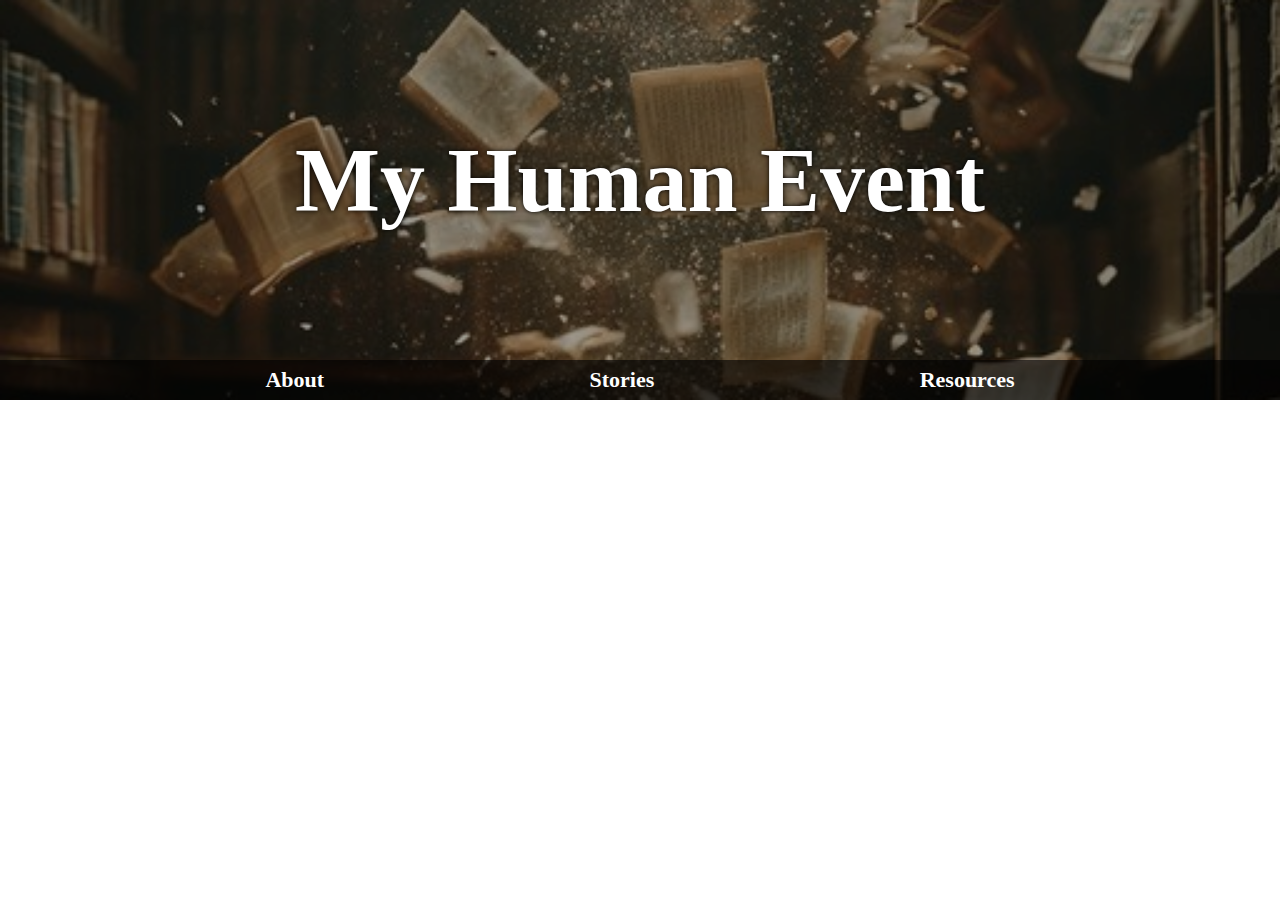
<file: index.html>
<!doctype html>
<html lang="en-us">
  <head>
  
  <!-- HTML setup stuff-->
	<link rel="stylesheet" href="styles.css" />
    <meta charset="utf-8" />
	<meta name="viewport" content="width=device-width, initial-scale=1.0">
	
    <title>Human Event Reflection</title>
	
  </head>
  
  <body>
	<header class="mainscreen" >
		<h1> My Human Event </h1>

		<nav class="header">
		<a href="./" target="_self">About</a>
		
		<a href="stories.html" target="_self">Stories</a>


		<a href="resources.html" target="_self">Resources</a>
		</nav>

	</header>
	
	

	
  </body>
  
  </html>
</file>
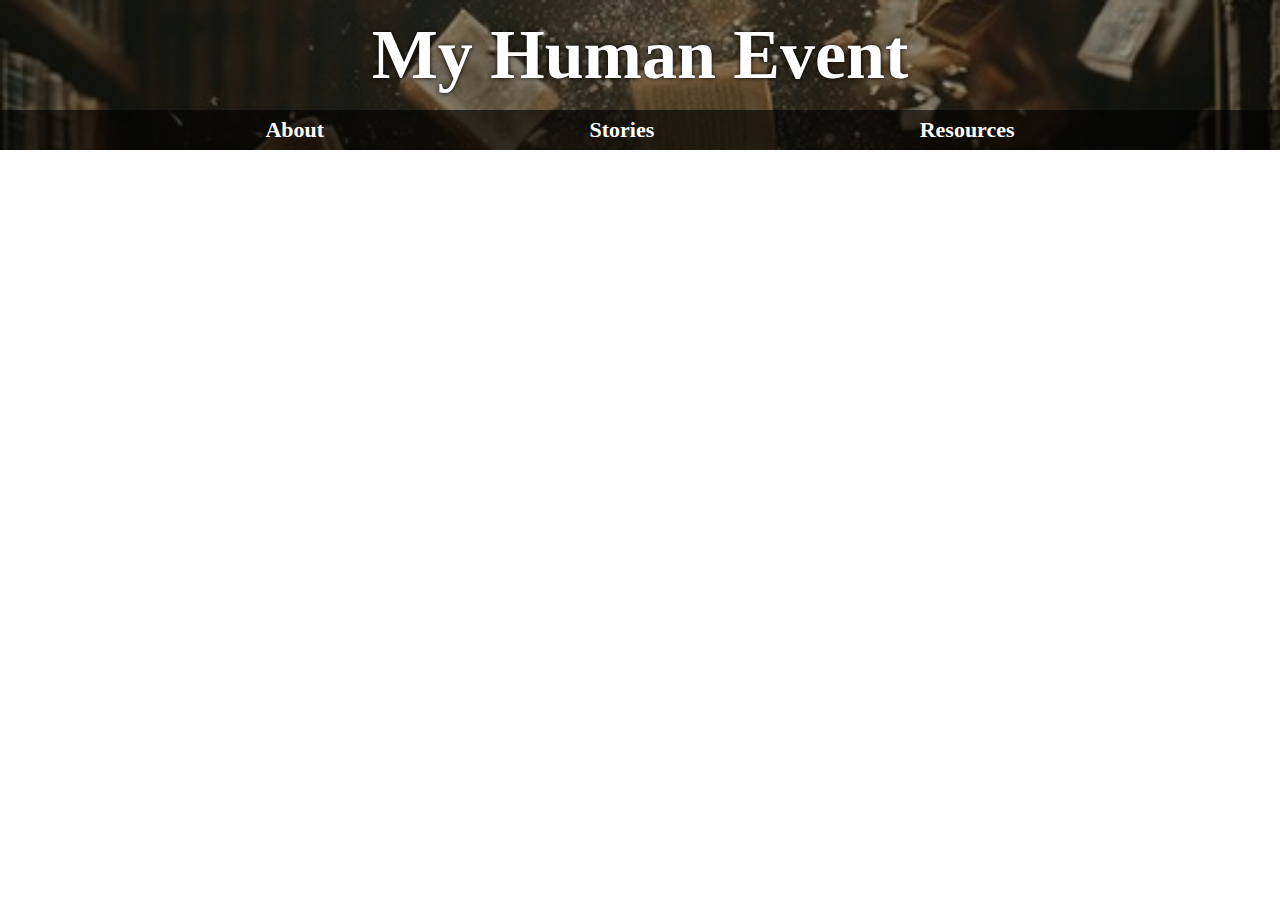
<file: resources.html>
<!doctype html>
<html lang="en-us">
  <head>
  
  <!-- HTML setup stuff-->
	<link rel="stylesheet" href="styles.css" />
    <meta charset="utf-8" />
	<meta name="viewport" content="width=device-width, initial-scale=1.0">

	<title>Human Event Reflection</title>
	
  </head>
  
  <body>
	<header class="subscreen" >
		<h1> My Human Event </h1>

		<nav class="header">
		<a href="./" target="_self">About</a>
		<a href="stories.html" target="_self">Stories</a>
		<a href="resources.html" target="_self">Resources</a>
		</nav>

	</header>
	
	

	
  </body>
  
  </html>
</file>
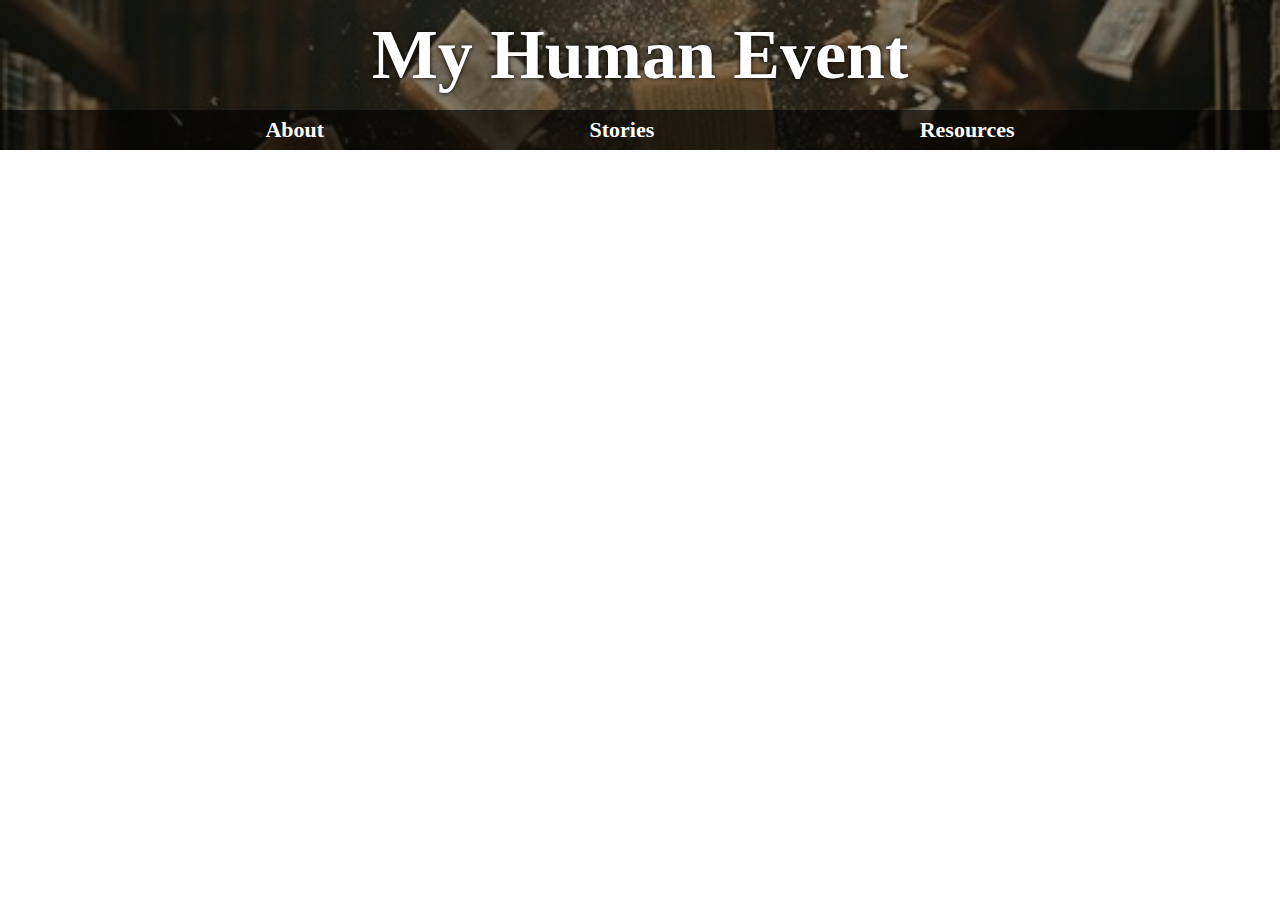
<file: stories.html>
<!doctype html>
<html lang="en-us">
  <head>
  
  <!-- HTML setup stuff-->
	<link rel="stylesheet" href="styles.css" />
    <meta charset="utf-8" />
	<meta name="viewport" content="width=device-width, initial-scale=1.0">

	<title>Human Event Reflection</title>
	
  </head>
  
  <body>
	<header class="subscreen" >
		<h1> My Human Event </h1>

		<nav class="header">
		<a href="./" target="_self">About</a>
		<a href="stories.html" target="_self" >Stories</a>
		<a href="resources.html" target="_self">Resources</a>
		</nav>

	</header>
	
	
	
  </body>
	
  
  </html>
</file>
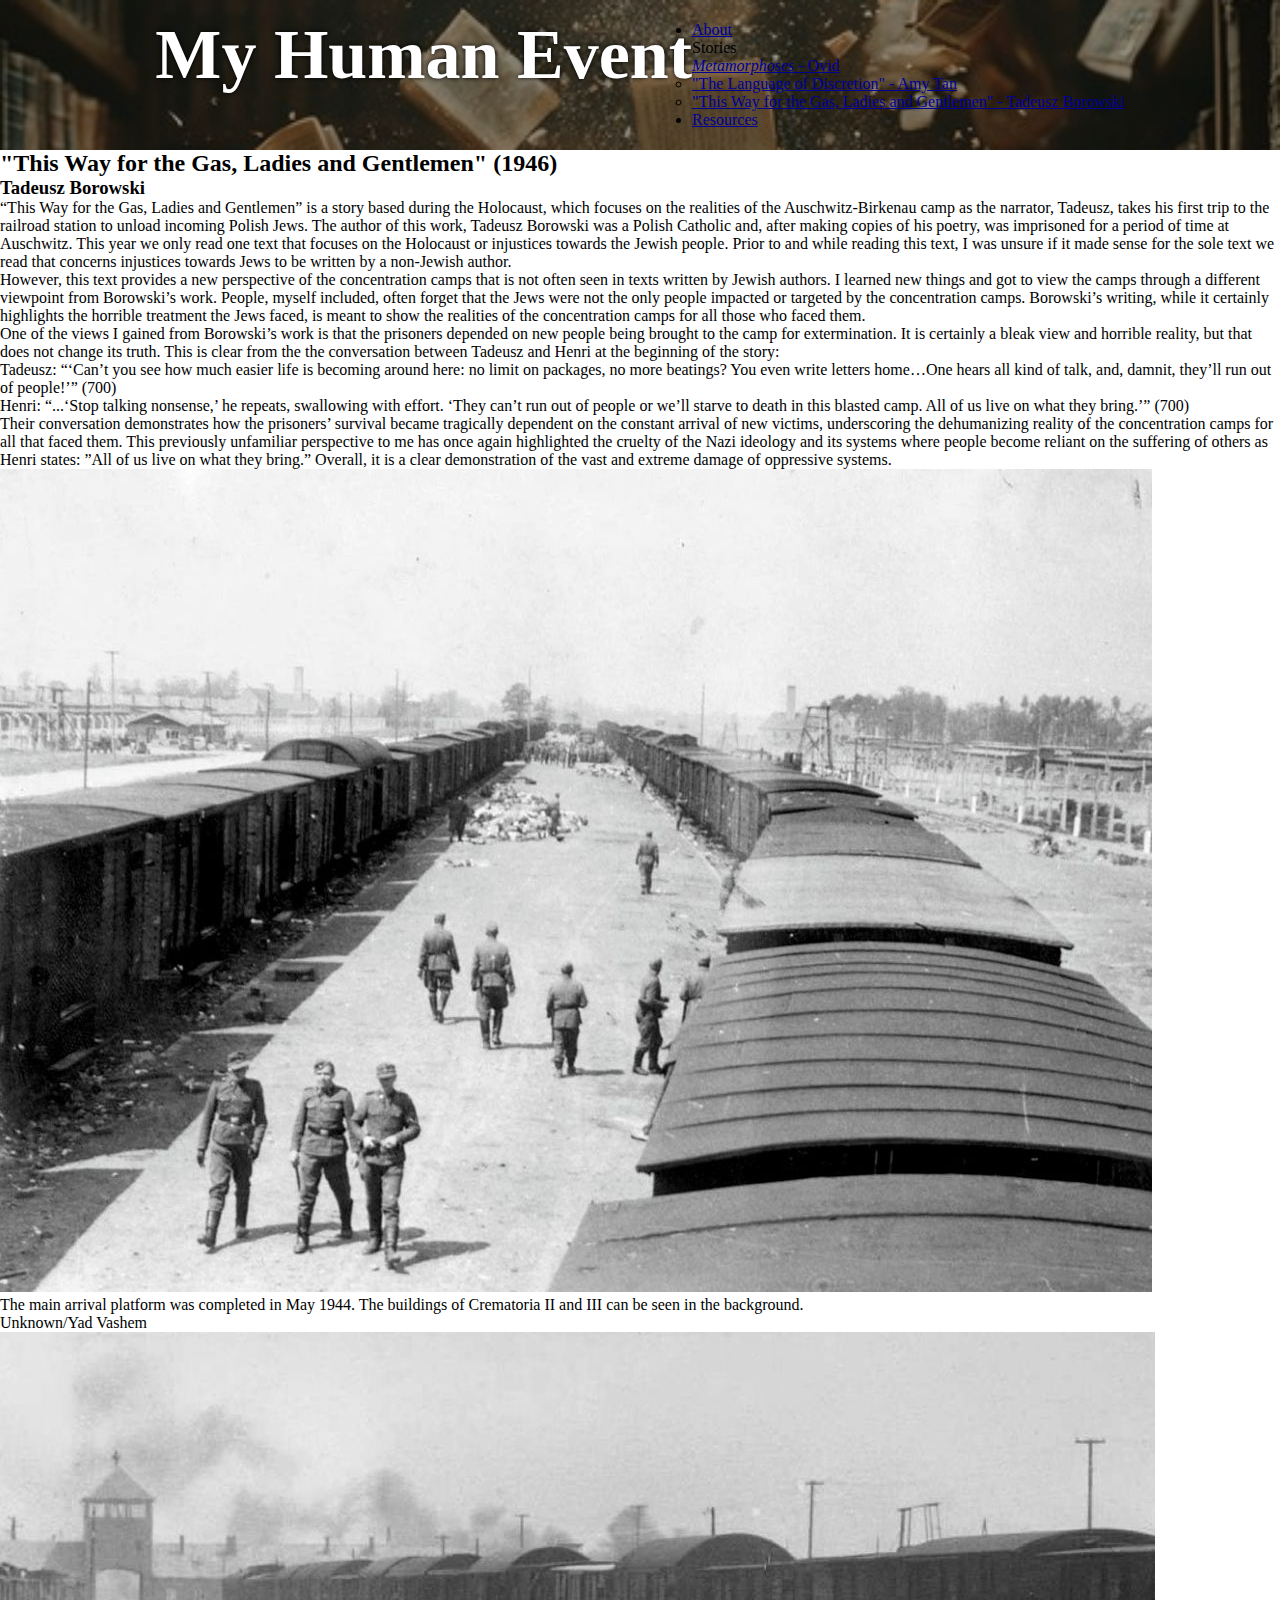
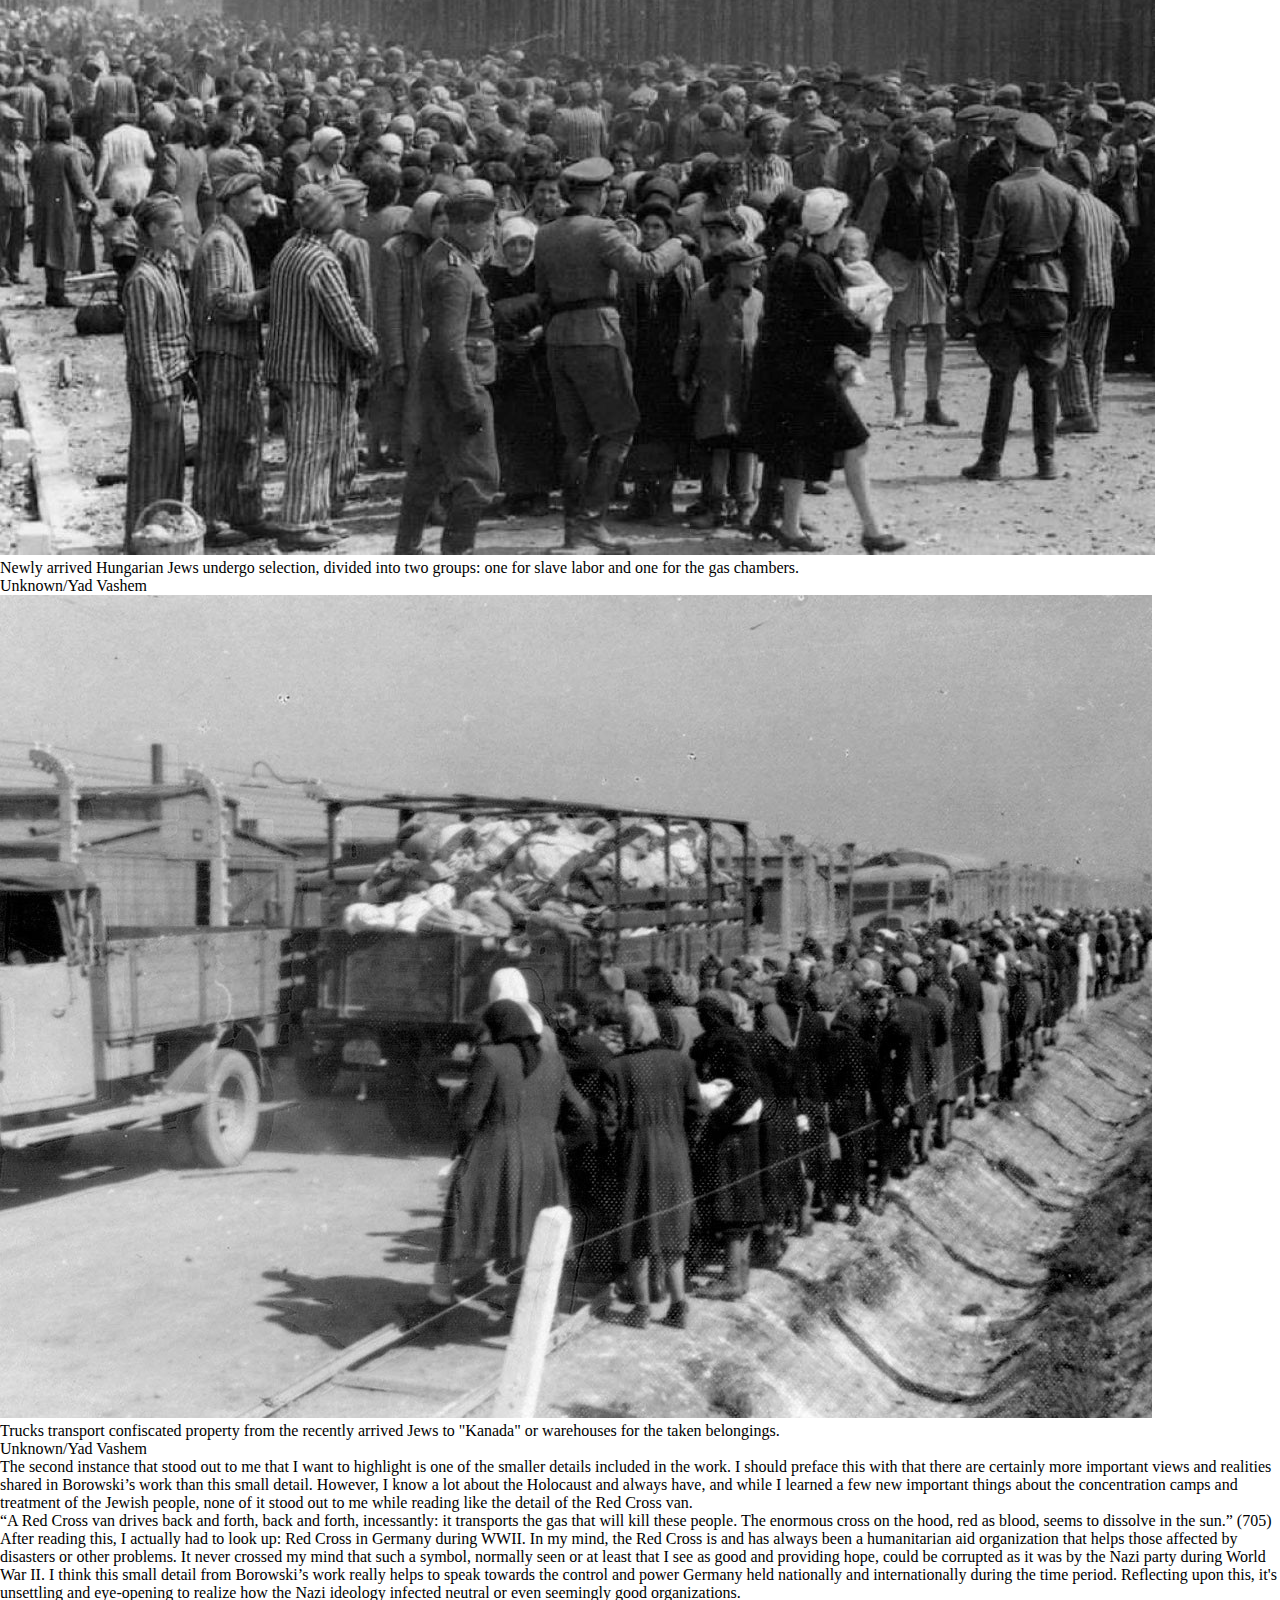
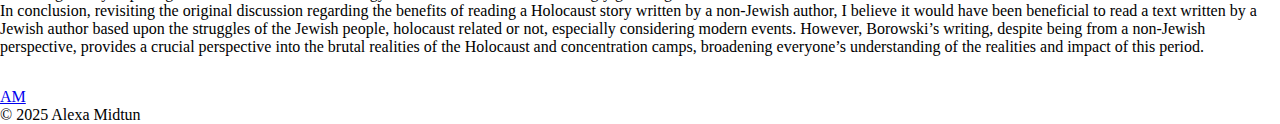
<file: storiesHTML/borowski.html>
<!doctype html>
<html lang="en-us">
  <head>
  
  <!-- HTML setup stuff-->
	<link rel="preconnect" href="https://fonts.googleapis.com">
	<link rel="preconnect" href="https://fonts.gstatic.com" crossorigin>
	<link href="https://fonts.googleapis.com/css2?family=Fira+Sans+Condensed:ital,wght@0,100;0,200;0,300;0,400;0,500;0,600;0,700;0,800;0,900;1,100;1,200;1,300;1,400;1,500;1,600;1,700;1,800;1,900&family=Merriweather:ital,opsz,wdth,wght@0,18..144,87..112,300..900;1,18..144,87..112,300..900&display=swap" rel="stylesheet">
	
	<link rel="stylesheet" href="../styles.css" />
    <meta charset="utf-8" />
	<meta name="viewport" content="width=device-width, initial-scale=1.0">

	<title>Human Event Reflection</title>
	
  </head>
  
  <body>
	<header class="subscreen" >
		<h1> My Human Event </h1>

		<nav class="main">

			<ul>
				<li><a href=".././" target="_self">About</a></li>

				<li>
				  <a>Stories</a>
				  <ul class="dropdown">
					<li><a href="ovid.html"><em>Metamorphoses</em> - Ovid</a></li>
					<li><a href="tan.html">"The Language of Discretion" - Amy Tan</a></li>
					<li><a href="borowski.html">"This Way for the Gas, Ladies and Gentlemen" - Tadeusz Borowski</a></li>
				  </ul>
				</li>

				<li><a href="../resources.html" target="_self">Resources</a></li>
			</ul>

		</nav>

	</header>
	<main>

	<div class="subStories">
	<div class="storyHeader">
		<h2 class="storyTitle">"This Way for the Gas, Ladies and Gentlemen" (1946)</h2>
		<h3 class="storyAuthor">Tadeusz Borowski</h3>
	</div>
	<div class="divider"></div>
	<div class="writingSection">
		<div class="writing">
			<section class="centerSection">
				<p>
					“This Way for the Gas, Ladies and Gentlemen” is a story based during the Holocaust, 
					which focuses on the realities of the Auschwitz-Birkenau camp as the narrator, 
					Tadeusz, takes his first trip to the railroad station to unload incoming Polish Jews. 
					The author of this work, Tadeusz Borowski was a Polish Catholic and, after making 
					copies of his poetry, was imprisoned for a period of time at Auschwitz. This year we 
					only read one text that focuses on the Holocaust or injustices towards the Jewish people. 
					Prior to and while reading this text, I was unsure if it made sense for the sole text we 
					read that concerns injustices towards Jews to be written by a non-Jewish author.
				</p>
				<p class="line"></p>
				<p>
					However, this text provides a new perspective of the concentration camps that is not often seen 
					in texts written by Jewish authors. I learned new things and got to view the camps through a 
					different viewpoint from Borowski’s work. People, myself included, often forget that the 
					Jews were not the only people impacted or targeted by the concentration camps. Borowski’s 
					writing, while it certainly highlights the horrible treatment the Jews faced, is meant to 
					show the realities of the concentration camps for all those who faced them.
				</p>
			</section>
			<section class="centerSection">
				<p>
						One of the views I gained from Borowski’s work is that the prisoners depended on new people 
						being brought to the camp for extermination. It is certainly a bleak view and horrible reality, 
						but that does not change its truth. This is clear from the the conversation between Tadeusz and 
						Henri at the beginning of the story:
				</p>
				<p class="quote">Tadeusz: “‘Can’t you see how much easier life is becoming around here: 
								no limit on packages, no more beatings? You even write letters home…One hears all kind of 
								talk, and, damnit, they’ll run out of people!’” (700)</p>
				<p class ="quote">Henri: “...‘Stop talking nonsense,’ he repeats, swallowing with effort. ‘They can’t run 
								out of people or we’ll starve to death in this blasted camp. All of us live on what they bring.’” (700) </p>
				
				<p class="line"></p>
				<p>
					Their conversation demonstrates how the prisoners’ survival became tragically dependent on the constant 
					arrival of new victims, underscoring the dehumanizing reality of the concentration camps for all that faced 
					them. This previously unfamiliar perspective to me has once again highlighted the cruelty of the Nazi ideology 
					and its systems where people become reliant on the suffering of others as Henri states: ”All of us live on what 
					they bring.” Overall, it is a clear demonstration of the vast and extreme damage of oppressive systems.
				</p>
			</section>
			<section class="imageSection">
				<figure class="imageWithCaption">
					<img src="../images/auschwitzImage3.jpg" alt="A Photograph taken from the roof of the train, showing the main platform completed in May 1944." >
					
					<figcaption class="imageDescription">The main arrival platform was completed in May 1944. The buildings of Crematoria II and III can be seen in the background.</figcaption>
					<figcaption>Unknown/Yad Vashem</figcaption>
				</figure>
				<figure class="imageWithCaption">
					<img src="../images/auschwitzImage1.jpg" alt="Hungarian Jews being sorted into two groups at Auschwitz-Birkenau.">
					
					<figcaption class="imageDescription">Newly arrived Hungarian Jews undergo selection, divided into two groups: one for slave labor and one for the gas chambers.</figcaption>
					<figcaption>Unknown/Yad Vashem</figcaption>
				</figure>
				<figure class="imageWithCaption">
					<img src="../images/auschwitzImage2.jpg" alt='Trucks transport confiscated property from the Jews to "Kanada."'>
					
					<figcaption class="imageDescription">Trucks transport confiscated property from the recently arrived Jews to "Kanada" or warehouses for the taken belongings. </figcaption>
					<figcaption>Unknown/Yad Vashem</figcaption>
				</figure>
				
				
			</section>

			<section class="centerSection">
				<p>
				The second instance that stood out to me that I want to highlight is one of the smaller details included in the work. 
				I should preface this with that there are certainly more important views and realities shared in Borowski’s work than 
				this small detail. However, I know a lot about the Holocaust and always have, and while I learned a few new important 
				things about the concentration camps and treatment of the Jewish people, none of it stood out to me while reading like the 
				detail of the Red Cross van.
				</p>
				<p class="quote">“A Red Cross van drives back and forth, back and forth, incessantly: it transports the gas that will kill 
									these people. The enormous cross on the hood, red as blood, seems to dissolve in the sun.” (705)</p>
				<p class ="line"></p>
				<p> After reading this, I actually had to look up: Red Cross in Germany during WWII. In my mind, the Red Cross is and has always been a 
				humanitarian aid organization that helps those affected by disasters or other problems. It never crossed my mind that such a symbol, 
				normally seen or at least that I see as good and providing hope, could be corrupted as it was by the Nazi party during World War II. 
				I think this small detail from Borowski’s work really helps to speak towards the control and power Germany held nationally and internationally 
				during the time period. Reflecting upon this, it's unsettling and eye-opening to realize how the Nazi ideology infected neutral or even 
				seemingly good organizations.</p>
			</section>
			<section class="centerSection" style="padding-bottom: 2em;">
			<p>In conclusion, revisiting the original discussion regarding the benefits of reading a Holocaust story written by a non-Jewish author, I believe 
			it would have been beneficial to read a text written by a Jewish author based upon the struggles of the Jewish people, holocaust related or not, 
			especially considering modern events. However, Borowski’s writing, despite being from a non-Jewish perspective, provides a crucial perspective 
			into the brutal realities of the Holocaust and concentration camps, broadening everyone’s understanding of the realities and impact of this period.</p>
			</section>
		</div>
	</div>
	</div>
  </main>
  <body>
	
		<footer>
			<div class="footerLeft">
				<a href="https://lexiemidtun.github.io/" target="_blank" rel="noopener">
					<p id="portfolioIcon">AM</p>
				</a>
			</div>
			<div class="footerRight">
				<p>&copy; 2025 Alexa Midtun</p> 
			</div>
		</footer>
	
  </body>
  </html>
</file>
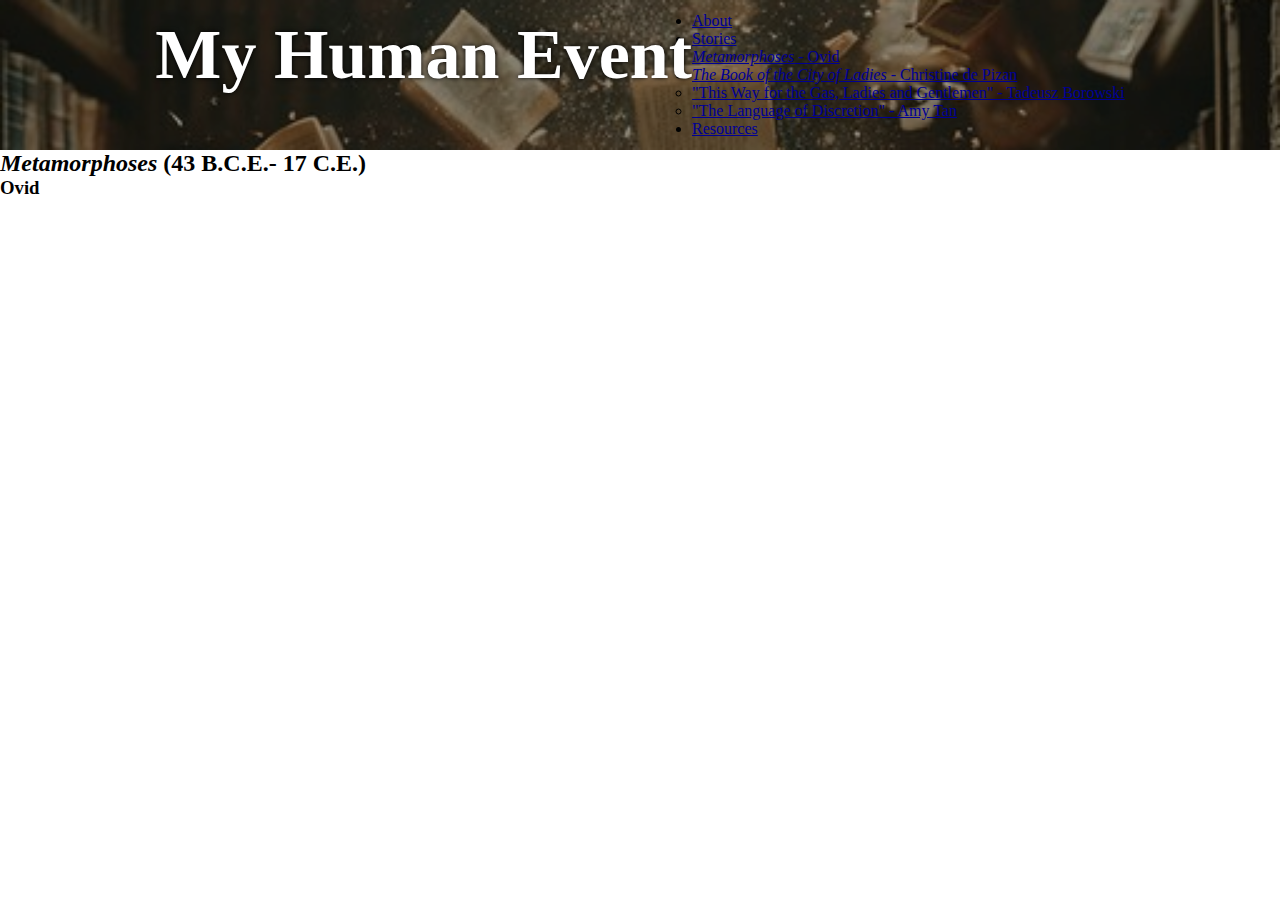
<file: storiesHTML/ovid.html>
<!doctype html>
<html lang="en-us">
  <head>
  
  <!-- HTML setup stuff-->
	<link rel="preconnect" href="https://fonts.googleapis.com">
	<link rel="preconnect" href="https://fonts.gstatic.com" crossorigin>
	<link href="https://fonts.googleapis.com/css2?family=Fira+Sans+Condensed:ital,wght@0,100;0,200;0,300;0,400;0,500;0,600;0,700;0,800;0,900;1,100;1,200;1,300;1,400;1,500;1,600;1,700;1,800;1,900&family=Merriweather:ital,opsz,wdth,wght@0,18..144,87..112,300..900;1,18..144,87..112,300..900&display=swap" rel="stylesheet">
	
	<link rel="stylesheet" href="../styles.css" />
    <meta charset="utf-8" />
	<meta name="viewport" content="width=device-width, initial-scale=1.0">

	<title>Human Event Reflection</title>
	
  </head>
  
  <body>
	<header class="subscreen" >
		<h1> My Human Event </h1>

		<nav class="main">

			<ul>
				<li><a href=".././" target="_self">About</a></li>

				<li>
				  <a href="../stories.html" target="_self">Stories</a>
				  <ul class="dropdown">
					<li><a href="ovid.html"><em>Metamorphoses</em> - Ovid</a></li>
					<li><a href="pizan.html"><em>The Book of the City of Ladies</em> - Christine de Pizan</a></li>
					<li><a href="borowski.html">"This Way for the Gas, Ladies and Gentlemen" - Tadeusz Borowski</a></li>
					<li><a href="tan.html">"The Language of Discretion" - Amy Tan</a></li>
				  </ul>
				</li>

				<li><a href="../resources.html" target="_self">Resources</a></li>
			</ul>

		</nav>

	</header>
	
	<div class="subStories">
		<h2 class="storyTitle"><em>Metamorphoses</em> (43 B.C.E.- 17 C.E.)</h2>
		<h3 class="storyAuthor">Ovid</h3>
	</div>
  </body>
	
  
  </html>
</file>
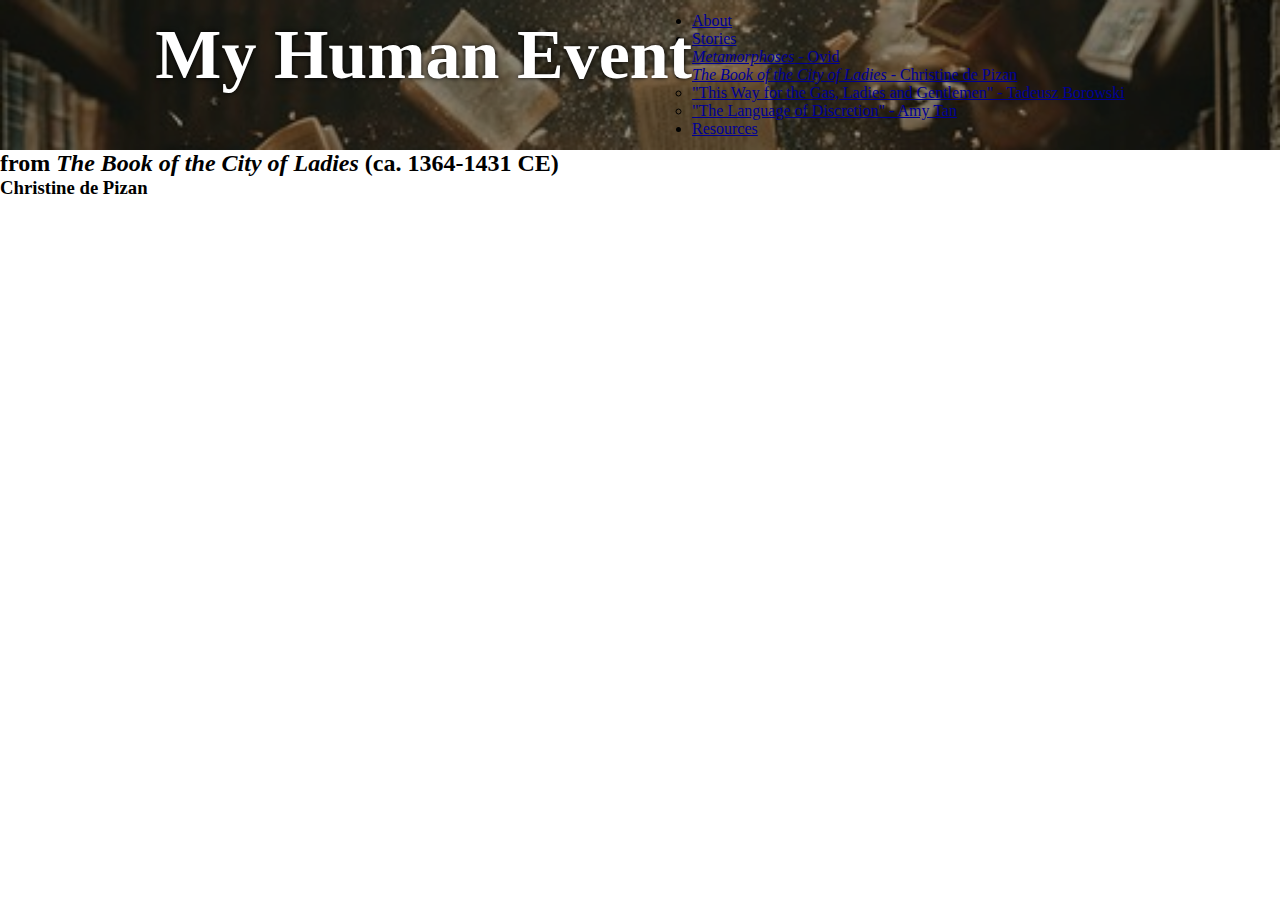
<file: storiesHTML/pizan.html>
<!doctype html>
<html lang="en-us">
  <head>
  
  <!-- HTML setup stuff-->
	<link rel="preconnect" href="https://fonts.googleapis.com">
	<link rel="preconnect" href="https://fonts.gstatic.com" crossorigin>
	<link href="https://fonts.googleapis.com/css2?family=Fira+Sans+Condensed:ital,wght@0,100;0,200;0,300;0,400;0,500;0,600;0,700;0,800;0,900;1,100;1,200;1,300;1,400;1,500;1,600;1,700;1,800;1,900&family=Merriweather:ital,opsz,wdth,wght@0,18..144,87..112,300..900;1,18..144,87..112,300..900&display=swap" rel="stylesheet">
	
	<link rel="stylesheet" href="../styles.css" />
    <meta charset="utf-8" />
	<meta name="viewport" content="width=device-width, initial-scale=1.0">

	<title>Human Event Reflection</title>
	
  </head>
  
  <body>
	<header class="subscreen" >
		<h1> My Human Event </h1>

		<nav class="main">

			<ul>
				<li><a href=".././" target="_self">About</a></li>

				<li>
				  <a href="../stories.html" target="_self">Stories</a>
				  <ul class="dropdown">
					<li><a href="ovid.html"><em>Metamorphoses</em> - Ovid</a></li>
					<li><a href="pizan.html"><em>The Book of the City of Ladies</em> - Christine de Pizan</a></li>
					<li><a href="borowski.html">"This Way for the Gas, Ladies and Gentlemen" - Tadeusz Borowski</a></li>
					<li><a href="tan.html">"The Language of Discretion" - Amy Tan</a></li>
				  </ul>
				</li>

				<li><a href="../resources.html" target="_self">Resources</a></li>
			</ul>

		</nav>

	</header>
	
	<div class="subStories">
		<h2 class="storyTitle">from <em>The Book of the City of Ladies</em> (ca. 1364-1431 CE)</h2>
		<h3 class="storyAuthor">Christine de Pizan</h3>
	<div class="divider"></div>
	<div class="writing">
	</div>
	</div>
  </body>
	
  
  </html>
</file>
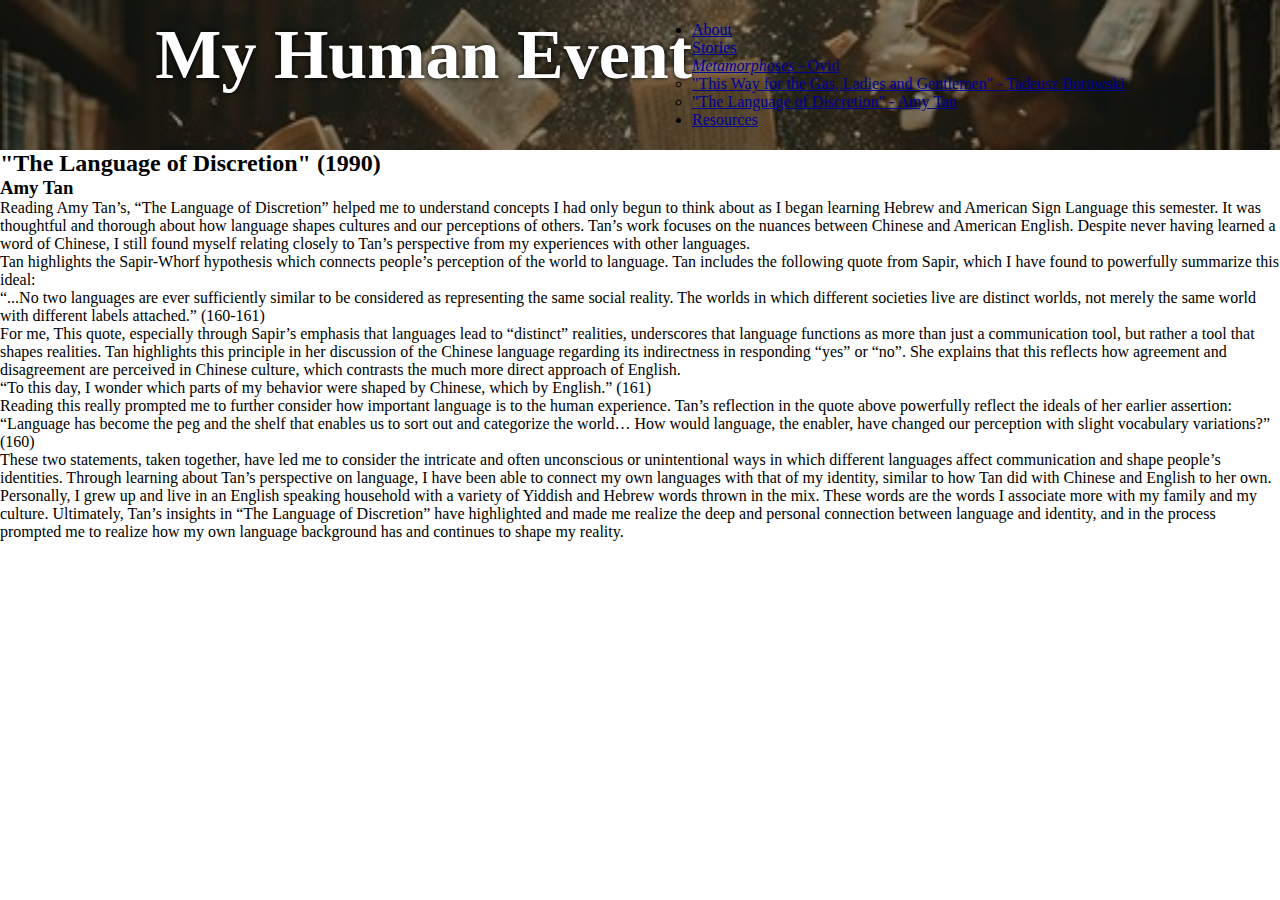
<file: storiesHTML/tan.html>
<!doctype html>
<html lang="en-us">
  <head>
  
  <!-- HTML setup stuff-->
	<link rel="preconnect" href="https://fonts.googleapis.com">
	<link rel="preconnect" href="https://fonts.gstatic.com" crossorigin>
	<link href="https://fonts.googleapis.com/css2?family=Fira+Sans+Condensed:ital,wght@0,100;0,200;0,300;0,400;0,500;0,600;0,700;0,800;0,900;1,100;1,200;1,300;1,400;1,500;1,600;1,700;1,800;1,900&family=Merriweather:ital,opsz,wdth,wght@0,18..144,87..112,300..900;1,18..144,87..112,300..900&display=swap" rel="stylesheet">
	
	<link rel="stylesheet" href="../styles.css" />
    <meta charset="utf-8" />
	<meta name="viewport" content="width=device-width, initial-scale=1.0">

	<title>Human Event Reflection</title>
	
  </head>
  
  <body>
	<header class="subscreen" >
		<h1> My Human Event </h1>

		<nav class="main">

			<ul>
				<li><a href=".././" target="_self">About</a></li>

				<li>
				  <a href="../stories.html" target="_self">Stories</a>
				  <ul class="dropdown">
					<li><a href="ovid.html"><em>Metamorphoses</em> - Ovid</a></li>
					<li><a href="borowski.html">"This Way for the Gas, Ladies and Gentlemen" - Tadeusz Borowski</a></li>
					<li><a href="tan.html">"The Language of Discretion" - Amy Tan</a></li>
				  </ul>
				</li>

				<li><a href="../resources.html" target="_self">Resources</a></li>
			</ul>

		</nav>

	</header>

	<div class="subStories">
		<h2 class="storyTitle">"The Language of Discretion" (1990)</h2>
		<h3 class="storyAuthor">Amy Tan</h3>
	<div class="divider"></div>
	<div class=writingSection>
		<div class="writing">
		<section class="centerSection">
		<p>
		Reading Amy Tan’s, “The Language of Discretion” helped me to understand concepts I had only begun to think about 
		as I began learning Hebrew and American Sign Language this semester. It was thoughtful and thorough about how 
		language shapes cultures and our perceptions of others. Tan’s work focuses on the nuances between 
		Chinese and American English. Despite never having learned a word of Chinese, I still found myself 
		relating closely to Tan’s perspective from my experiences with other languages.
		</p>
		</section>
		<div  id="altBackgroundSection">
		<section class="centerSection">
		<p class="line"></p>
		<p>
		Tan highlights the Sapir-Whorf hypothesis which connects people’s perception of the world to language. 
		Tan includes the following quote from Sapir, which I have found to powerfully summarize this ideal:
		</p>
		<p class="quote">
		“...No two languages are ever sufficiently similar to be considered as representing the same social reality. 
		The worlds in which different societies live are distinct worlds, not merely the same world with different 
		labels attached.” (160-161)
		</p>
		<p>
		For me, This quote, especially through Sapir’s emphasis that languages lead to “distinct” realities, 
		underscores that language functions as more than just a communication tool, but rather a tool that 
		shapes realities. Tan highlights this principle in her discussion of the Chinese language regarding 
		its indirectness in responding “yes” or “no”. She explains that this reflects how agreement and disagreement 
		are perceived in Chinese culture, which contrasts the much more direct approach of English.
		</p>
		</section>
		</div>
		<section class="centerSection">
		<p class="quote">
		“To this day, I wonder which parts of my behavior were shaped by Chinese, which by English.” (161)
		</p>
		<p class="line"</p>
		<p>
		Reading this really prompted me to further consider how important language is to the human experience. 
		Tan’s reflection in the quote above powerfully reflect the ideals of her earlier assertion:
		</p>
		<p class="quote">
		“Language has become the peg and the shelf that enables us to sort out and categorize the world…
		How would language, the enabler, have changed our perception with slight vocabulary variations?” (160)
		</p>
		<p class="line"></p>
		<p>
		These two statements, taken together, have led me to consider the intricate and often unconscious 
		or unintentional ways in which different languages affect communication and shape people’s identities. 
		Through learning about Tan’s perspective on language, I have been able to connect my own languages with 
		that of my identity, similar to how Tan did with Chinese and English to her own. Personally, I grew up and 
		live in an English speaking household with a variety of Yiddish and Hebrew words thrown in the mix. These 
		words are the words I associate more with my family and my culture. Ultimately, Tan’s insights in “The Language 
		of Discretion” have highlighted and made me realize the deep and personal connection between language and identity, 
		and in the process prompted me to realize how my own language background has and continues to shape my reality.
		</p>
		</section>
		</div>
	</div>
	</div>
  </body>
	
  
  </html>
</file>
<file: styles.css>
* {
	margin: 0;
	padding: 0;
	box-sizing: border-box;
}


header{
	background-image: url('images/floatingBooksImage.jpg');
	background-size: cover;
	background-position: center;
	background-repeat: no-repeat;
	background-attachment: fixed;
	
	overflow: hidden;
	position: relative;
	display: flex;
	justify-content: center;
	align-items: center;
}

header::before{
	content:"";
	position: absolute;
	width: 100%;
	height: 100%;
	background-color: rgba(0,0,0,0.38);
	z-index: 0;
	
}

header.mainscreen{
	min-height : 400px;
	max-height:600px;
	width: 100%;

	
}

header h1{
	color: white;
	font-size: clamp(20px, 10vw, 90px);
	margin-bottom: 40px;
	white-space: nowrap;
	font-family: Georgia, serif;
	font-weight: bold;
	text-shadow: 0px 0px 5px rgba(0,0,0,1);

	position: relative;
	
}

header.subscreen{
	min-height : 150px;
	max-height:300px;
	width: 100%;

	position: relative;
	
}

header.subscreen h1{
	font-size: clamp(20px, 10vw, 70px);
		
}

/*Bar with the links to pages*/
nav.header {
	position: absolute;
	bottom: 0;
	left: 0;
	width:100%;
	height: 40px;

	background-color: rgba(0,0,0,0.62);
	display: flex;
	justify-content: space-evenly;
	align-items: center;
	
}

nav.header a{
	font-size: clamp(5px, 5vw, 22px);
	color: white;
	text-decoration: none;
	font-family: Georgia, serif;
	font-weight: bold;
	
}

nav.header a:hover{
	color: #d6d6d6;
}
</file>
